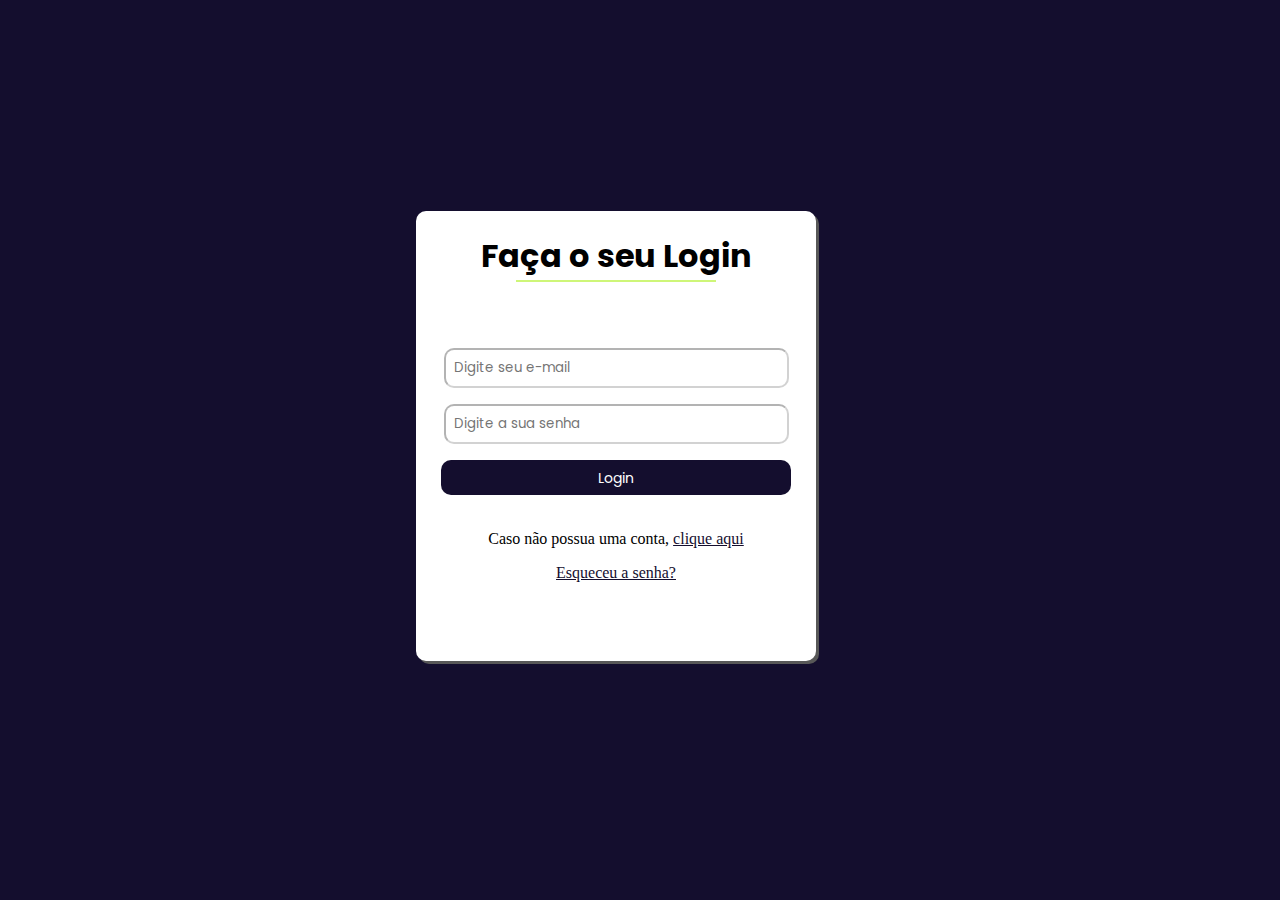
<file: login.html>
<!DOCTYPE html>
<html lang="pt-br">
<head>
    <meta charset="UTF-8">
    <meta http-equiv="X-UA-Compatible" content="IE=edge">
    <meta name="viewport" content="width=device-width, initial-scale=1.0">
    <title>Login</title>
    <link rel="stylesheet" href="login.css">
</head>
<body>
    <main>
        <div class="container">
            <div class="box">
                <form action="">
                    <h1> Faça o seu Login</h1>
                        <label for="email"> 
                            <input type="email" name="email" placeholder= "Digite seu e-mail" autocomplete="off" id="login"> 
                        </label>

                    <label for="password">
                            <input type="password" placeholder="Digite a sua senha" autocomplete="off" id="senha">
                    </label>

                            <input type="submit" value="Login" id="botao">
                </form> 
                
                <p id="conta">Caso não possua uma conta, <a href="/">clique aqui</a></p>
                <p><a href="/">Esqueceu a senha?</a></p>

            </div>
        </div>
    </main>
</body>
</html>
</file>
<file: login.css>
@import url('https://fonts.googleapis.com/css2?family=Poppins:wght@100;200;300;400;500;600&display=swap');

body {
    background-color: #140e2e;
}

.container {
    width: 95vw;
    height: 95vh;
    background: #140e2e;
    display: flex;
    flex-direction: row;
    justify-content: center;
    align-items: center;
}

.box {
    width: 400px;
    height: 450px;
    background: #fff;
    border-radius: 10px;
    text-align: center;
    box-shadow: 3px 3px rgb(88, 88, 88);
}

main h1 {
    text-align: center;
    margin-bottom: 50px;
    font-family: "Poppins", sans-serif
}

main form input {
    width: 325px;
    height: 20px;
    padding: 8px;
    margin-top: 16px;
    border-color: rgba(128, 128, 128, 0.356);
    border-radius: 10px;
    font-family: "Poppins", sans-serif
}

main form input[type ="submit"] {
    cursor:pointer;
    width: 350px;
    height: 35px;
    margin-top: 16px;
    border: none;
    background: #140e2e;
    color: #fff;
    padding: 8px;
    font-size: 14px;
    font-family: "Poppins", sans-serif
}

main form input[type ="submit"]:hover {
    background-color: #cef678;
    color: #000;
}

h1::after {
    content:' ';
    width: 200px;
    height: 1.75px;
    background-color: #cef678;
    display: block;
    margin: 0 auto;
}

main a {
    color: #140e2e;
}

#conta {
    margin-top: 35px;
}
</file>
